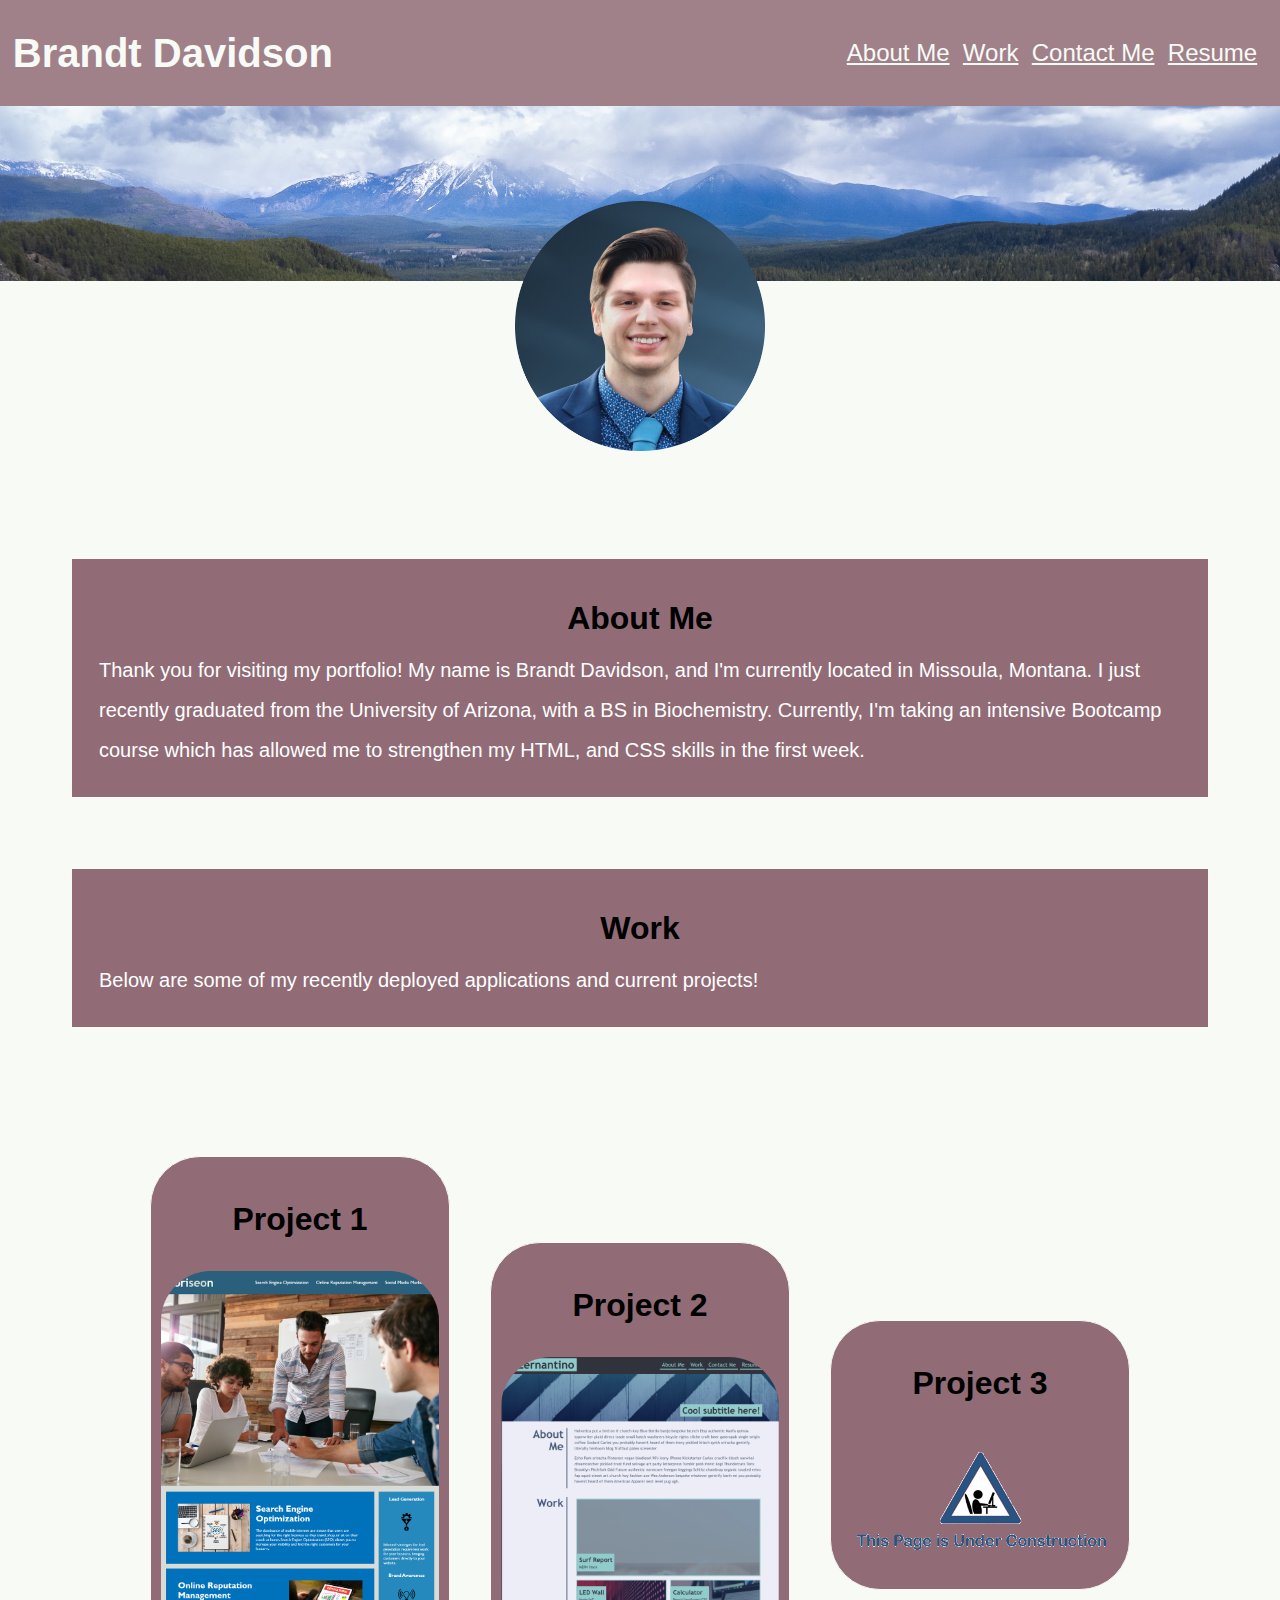
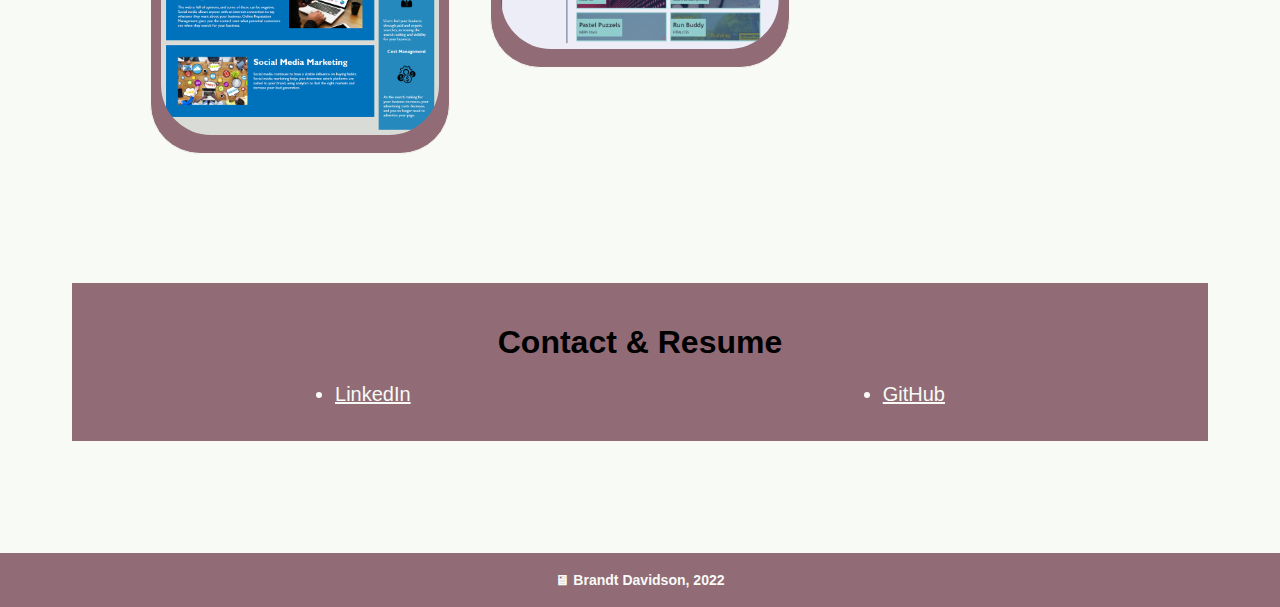
<file: index.html>
<!DOCTYPE html>
<html lang="en-US">

<head>
  <meta charset="UTF-8">
  <meta name="viewport" content="width=device-width, initial-scale=1" />
  <link rel="stylesheet" type="reset" href="./assets/css/reset.css">
  <link rel="stylesheet" type="text/css" href="./assets/css/style.css" />
  <title>Brandt Davidson | Portfolio</title>
</head>

<body>
  <header>
    <h1>Brandt Davidson</h1>
    <nav id="linkSections">
      <a href="#aboutMeL" class="btn">About Me</a>
      <a href="#workL" class="btn">Work</a>
      <a href="#contactL" class="btn">Contact Me</a>
      <a href="#contactL" class="btn">Resume</a>
    </nav>
  </header>

  <div class="wide"></div>
  <div class="container1"></div>
  <div class="avatarcontain">
    <img class="ava" src="./assets/images/avatar.png" alt="Avatar of Brandt Davidson for portfolio">
  </div>

  <main>
    <div id="aboutMeL"></div>
    <section class="aboutMe">
      <h2>About Me</h2>
      <p> Thank you for visiting my portfolio!
        My name is Brandt Davidson, and I'm currently located in Missoula, Montana. I just recently graduated from the
        University of Arizona, with a BS in Biochemistry. Currently, I'm taking an intensive Bootcamp course which has
        allowed me to strengthen my HTML, and CSS skills in the first week.
      </p>
    </section>

    <div id="workL"></div>
    <section class="work">
      <h2>Work</h2>
      <p>Below are some of my recently deployed applications and current projects!</p>
    </section>

    <div class="applications">
      <section class="card">
        <h2>Project 1</h2>
          <a href="https://brandtdavidson.github.io/Module-1-Challenge/Develop/index.html"><img src="./assets/css/project1.png" alt="image of challenge 1 for portfolio"/>
          </a>
      </section>
      <section class="card">
        <h2>Project 2</h2>
        <a href="https://brandtdavidson.github.io/Module-2-Challenge/index.html">
        <img src="./assets/css/project2.png" alt="project 2 image" /></a>
      </section>
      <section class="card">
        <h2>Project 3</h2>
        <img src="./assets/css/project3.png" alt="rolls of toilet paper in a basket" />
      </section>
    </div>

    <div id="contactL"></div>
    <section class="contactMeResume">
      <h2>Contact & Resume</h2>
        <ul>
        <li><a href="https://www.linkedin.com/in/brandt-davidson-1aa23a22a/">LinkedIn</a></li>
        <li><a href="https://github.com/BrandtDavidson">GitHub</a></li>
      </ul>
    </section>
  </main>


  <footer>
    <h3><span>🖥 Brandt Davidson, 2022</span></h3>
  </footer>
</body>

</html>
</file>
<file: assets/css/style.css>
:root {
  /* color theme */
  --purple: #916c76;
  --blue: #82B4B5;
  --orange: #E9A065;
  --white: #F8FAF6;
}


* {
  font-family: 'San Franciso', 'Gill Sans', 'Gill Sans MT', Calibri, 'Trebuchet MS', sans-serif, Geneva, Verdana, sans-serif;
  margin: 0;
  padding: 0;
  box-sizing: border-box;
  color: var(--white);
}

h1 {
  font-size: 2.5rem;
  font-weight: bold;
}

h2 {
  display: flex;
  justify-content: center;
  color: black;
  font-size: 2.0rem;
  font-weight: bold;
}

header {
  position: sticky;
  top: 0;
  display: flex;
  justify-content: space-between;
  align-items: center;
  padding: 1%;
  background-color: var(--purple);
  color: var(--white);
  opacity: 95%;
}

header:hover {
  opacity: 85%;
}

header:hover::after {
  opacity: 100%;
}

nav {
  display: block;
  padding: 5px;
}

nav a {
  font-size: 24px;
  padding: 5px;
}

nav a:hover {
  cursor: pointer;
  color: var(--orange);
  -webkit-box-shadow: 0px 10px 13px -7px #000000, 5px 5px 15px 5px rgba(0, 0, 0, 0);
  box-shadow: 0px 10px 13px -7px #000000, 5px 5px 15px 5px rgba(0, 0, 0, 0);
  opacity: 75%;
  background-color: white;
  transform: grow;
}

body {
  font-size: 12px;
  display: flex;
  flex-direction: column;
  line-height: 2;
  border-radius: 20%;
  background-color: var(--white);
}

main {
  display: block;
  margin-top: -5%;
}

main section {
  margin: 72px;
  padding: 27px;
  height: fit-content;
  background-color: var(--purple);
  z-index: -1;
}

p {
  font-size: 20px;
  display: block;
  align-items: center;
  color: white;
}


footer {
  margin-top: 40px;
  display: flex;
  justify-content: center;
  padding: 1%;
  background-color: var(--purple);
}

ul {
  display: flex;
  align-items: center;
  justify-content: space-around;
  font-size: 20px;
}

.wide {
  height: 175px;
  width: 100%;
  margin-bottom: 20px;
  background-image: url("./SpoonLake1.jpg");
  background-size: cover;
  background-position: center;
  z-index: -2;
}

.avatarcontain {
  display: flex;
  justify-content: center;
  position: relative;
  top: -100px;
  left: 0;
  margin-bottom: 0px;
}

.ava {
  height: 250px;
  width: 250px;
  z-index: -1;
}

.applications {
  flex: 4;
  padding: 37px;
  display: flex;
  flex-wrap: wrap;
  justify-content: center;
  align-items: center;
  z-index: -1;
}

.card {
  border-style: solid;
  border-width: 1px;
  border-radius: 50px;
  padding: 10px;
  flex: 0 0 300px;
  margin: 20px;
  z-index: -1;
}

.card h2 {
  border-radius: 50px 50px 0px 0px;
  padding: 20px;
}

.card img {
  width: 100%;
  border-radius: 50px;
}





/* Animated Text */
@import url("https://fonts.googleapis.com/css2?family=Dancing+Script:wght@600&display=swap");


/* Portrait and Landscape */
@media only screen and (min-device-width: 375px) and (max-device-width: 812px) and (-webkit-min-device-pixel-ratio: 3) {}

/* Portrait */
@media only screen and (min-device-width: 375px) and (max-device-width: 812px) and (-webkit-min-device-pixel-ratio: 3) and (orientation: portrait) {}

/* Landscape */
@media only screen and (min-device-width: 375px) and (max-device-width: 812px) and (-webkit-min-device-pixel-ratio: 3) and (orientation: landscape) {}

@media screen and (max-width: 768px) {
  main main section {
    font-size: 75%;
  }

  nav {
    flex-direction: column;
  }
}

@media screen and (min-width: 800px) {
  .row {
    height: 600px;
  }

  .img {
    height: 50%;
  }

  .img-1,
  .img-4 {
    width: 24%;
  }

  .img-2,
  .img-3 {
    width: 70%;
  }
}
</file>
